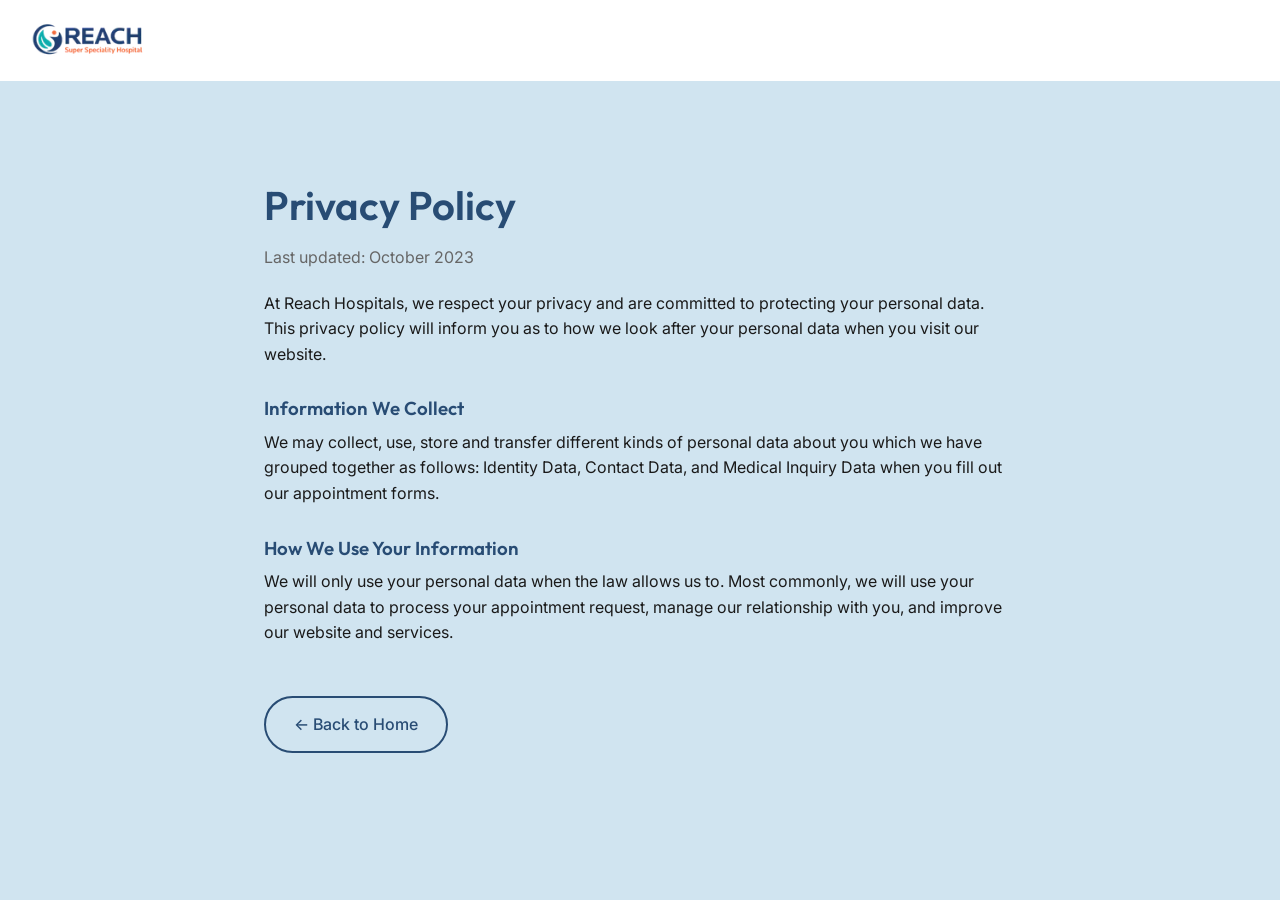
<file: privacy.html>
<!DOCTYPE html>
<html lang="en">
<head>
    <meta charset="UTF-8">
    <meta name="viewport" content="width=device-width, initial-scale=1.0">
    <title>Privacy Policy | Reach Hospitals</title>
    <link href="https://fonts.googleapis.com/css2?family=Inter:wght@400;500;600&family=Outfit:wght@500;600;700;800&display=swap" rel="stylesheet">
    <link rel="stylesheet" href="styles.css?v=3.0">
</head>
<body>
    <nav class="navbar" style="background: var(--bg-white);">
        <div class="container">
            <a href="index.html" class="logo">
                <img src="assets/images/Reach-hospitals-logo-for-site.webp" alt="Reach Hospitals Logo">
            </a>
        </div>
    </nav>
    <section class="section-padding">
        <div class="container" style="max-width: 800px;">
            <h1 class="section-title">Privacy Policy</h1>
            <p style="margin-bottom: 20px; color: var(--text-gray);">Last updated: October 2023</p>
            <p>At Reach Hospitals, we respect your privacy and are committed to protecting your personal data. This privacy policy will inform you as to how we look after your personal data when you visit our website.</p>
            <h3 style="margin-top: 30px; margin-bottom: 10px;">Information We Collect</h3>
            <p>We may collect, use, store and transfer different kinds of personal data about you which we have grouped together as follows: Identity Data, Contact Data, and Medical Inquiry Data when you fill out our appointment forms.</p>
            <h3 style="margin-top: 30px; margin-bottom: 10px;">How We Use Your Information</h3>
            <p>We will only use your personal data when the law allows us to. Most commonly, we will use your personal data to process your appointment request, manage our relationship with you, and improve our website and services.</p>
            <div style="margin-top: 50px;">
                <a href="index.html" class="btn btn-outline">&larr; Back to Home</a>
            </div>
        </div>
    </section>
</body>
</html>
</file>
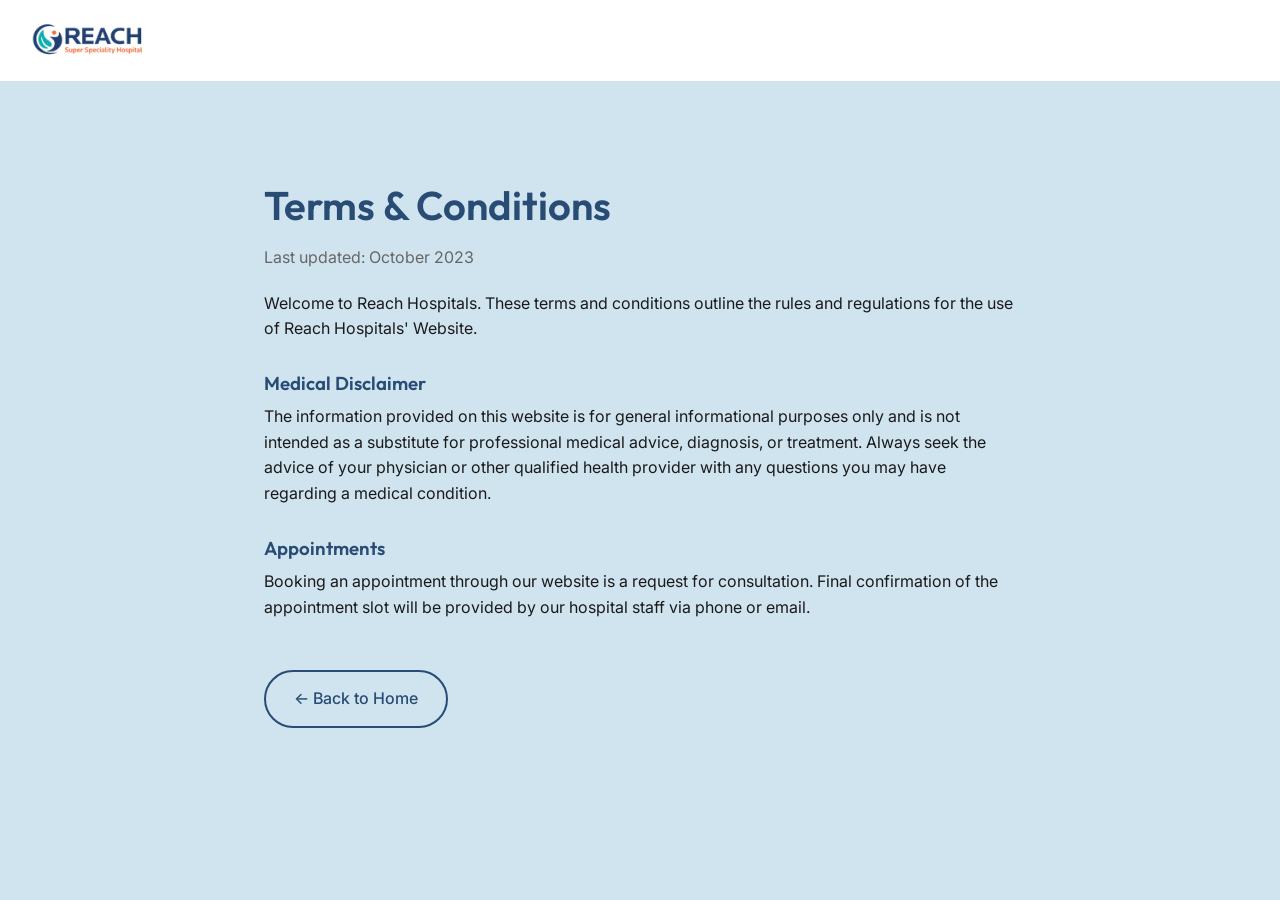
<file: terms.html>
<!DOCTYPE html>
<html lang="en">
<head>
    <meta charset="UTF-8">
    <meta name="viewport" content="width=device-width, initial-scale=1.0">
    <title>Terms & Conditions | Reach Hospitals</title>
    <link href="https://fonts.googleapis.com/css2?family=Inter:wght@400;500;600&family=Outfit:wght@500;600;700;800&display=swap" rel="stylesheet">
    <link rel="stylesheet" href="styles.css?v=3.0">
</head>
<body>
    <nav class="navbar" style="background: var(--bg-white);">
        <div class="container">
            <a href="index.html" class="logo">
                <img src="assets/images/Reach-hospitals-logo-for-site.webp" alt="Reach Hospitals Logo">
            </a>
        </div>
    </nav>
    <section class="section-padding">
        <div class="container" style="max-width: 800px;">
            <h1 class="section-title">Terms & Conditions</h1>
            <p style="margin-bottom: 20px; color: var(--text-gray);">Last updated: October 2023</p>
            <p>Welcome to Reach Hospitals. These terms and conditions outline the rules and regulations for the use of Reach Hospitals' Website.</p>
            <h3 style="margin-top: 30px; margin-bottom: 10px;">Medical Disclaimer</h3>
            <p>The information provided on this website is for general informational purposes only and is not intended as a substitute for professional medical advice, diagnosis, or treatment. Always seek the advice of your physician or other qualified health provider with any questions you may have regarding a medical condition.</p>
            <h3 style="margin-top: 30px; margin-bottom: 10px;">Appointments</h3>
            <p>Booking an appointment through our website is a request for consultation. Final confirmation of the appointment slot will be provided by our hospital staff via phone or email.</p>
            <div style="margin-top: 50px;">
                <a href="index.html" class="btn btn-outline">&larr; Back to Home</a>
            </div>
        </div>
    </section>
</body>
</html>
</file>
<file: styles.css>
:root {
  --primary: #284C74; /* Primary Dark Blue */
  --secondary: #22A19D; /* Secondary Teal Green */
  --accent: #E0704B; /* Accent Orange */
  --success: #25D366; /* WhatsApp Green */
  --danger: #E63946; /* Emergency Red */
  --text-dark: #1A1A1A;
  --text-gray: #666666;
  --bg-light: #D0E4F0; /* Light Background Blue */
  --bg-white: #FFFFFF;
  --border: #EAEAEA;
  --glass-bg: rgba(255, 255, 255, 0.9);
  --glass-border: rgba(255, 255, 255, 0.2);
  --shadow-sm: 0 4px 6px rgba(0, 0, 0, 0.05);
  --shadow-md: 0 10px 30px rgba(0, 0, 0, 0.08);
  --shadow-lg: 0 20px 40px rgba(0, 0, 0, 0.12);
  --font-heading: 'Outfit', sans-serif;
  --font-body: 'Inter', sans-serif;
  --radius: 16px;
  --transition: all 0.3s cubic-bezier(0.4, 0, 0.2, 1);
}

* {
  margin: 0;
  padding: 0;
  box-sizing: border-box;
}

html {
  scroll-behavior: smooth;
  font-size: 16px;
}

body {
  font-family: var(--font-body);
  color: var(--text-dark);
  background-color: var(--bg-light);
  line-height: 1.6;
}

/* Prevent horizontal scroll on desktop only — keep mobile free for Swiper swipe */
@media (min-width: 769px) {
  body { overflow-x: hidden; }
}

h1, h2, h3, h4, h5, h6 {
  font-family: var(--font-heading);
  font-weight: 600;
  color: var(--primary);
  line-height: 1.2;
}

a {
  text-decoration: none;
  color: inherit;
  transition: var(--transition);
}

ul {
  list-style: none;
}

img {
  max-width: 100%;
  height: auto;
  display: block;
}

/* Utilities */
.container {
  width: 100%;
  max-width: 1280px;
  margin: 0 auto;
  padding: 0 24px;
}

.section-padding {
  padding: 100px 0;
}

.text-center {
  text-align: center;
}

.section-title {
  font-size: 2.5rem;
  margin-bottom: 16px;
  color: var(--primary);
}

.section-subtitle {
  font-size: 1.125rem;
  color: var(--text-gray);
  max-width: 600px;
  margin: 0 auto 48px;
}

.btn {
  display: inline-flex;
  align-items: center;
  justify-content: center;
  gap: 8px;
  padding: 14px 28px;
  border-radius: 50px;
  font-weight: 500;
  font-family: var(--font-body);
  cursor: pointer;
  transition: var(--transition);
  border: none;
  font-size: 1rem;
}

.btn-primary {
  background: var(--accent); /* Premium Orange #E0704B */
  color: var(--bg-white);
  box-shadow: 0 4px 15px rgba(224, 112, 75, 0.35);
}

.btn-primary:hover {
  background: var(--secondary); /* Teal Green #22A19D */
  color: var(--bg-white);
  transform: translateY(-2px);
  box-shadow: 0 6px 20px rgba(34, 161, 157, 0.4);
}

.btn-danger {
  background: var(--danger);
  color: var(--bg-white);
}

.btn-danger:hover {
  background: #c92a36;
  transform: translateY(-2px);
}

.btn-outline {
  background: transparent;
  color: var(--primary);
  border: 2px solid var(--primary);
}

.btn-outline:hover {
  background: var(--primary);
  color: var(--bg-white);
}

/* Topbar */
.topbar {
  background: var(--primary);
  color: var(--bg-white);
  padding: 10px 0;
  font-size: 0.875rem;
}

.topbar .container {
  display: flex;
  justify-content: space-between;
  align-items: center;
}

.topbar-info, .topbar-social {
  display: flex;
  gap: 20px;
  align-items: center;
}

.topbar-info span {
  display: flex;
  align-items: center;
  gap: 8px;
}

/* Navbar */
.navbar {
  background: var(--glass-bg);
  backdrop-filter: blur(10px);
  -webkit-backdrop-filter: blur(10px);
  border-bottom: 1px solid var(--glass-border);
  position: sticky;
  top: 0;
  z-index: 1000;
  transition: var(--transition);
}

.navbar.scrolled {
  box-shadow: var(--shadow-sm);
}

.navbar .container {
  display: flex;
  justify-content: space-between;
  align-items: center;
  height: 80px;
}

.logo h1 {
  font-size: 1.8rem;
  color: var(--primary);
  display: flex;
  align-items: center;
  gap: 10px;
}

.logo span {
  color: var(--accent);
}

.logo img {
  height: 52px;
  width: auto;
  display: block;
  transition: var(--transition);
}

.logo:hover img {
  transform: scale(1.03);
}

.nav-links {
  display: flex;
  gap: 32px;
  align-items: center;
}

.nav-links a {
  font-weight: 500;
  color: var(--text-dark);
  position: relative;
}

.nav-links a::after {
  content: '';
  position: absolute;
  width: 0;
  height: 2px;
  bottom: -4px;
  left: 0;
  background-color: var(--secondary);
  transition: var(--transition);
}

.nav-links a:hover::after {
  width: 100%;
}

.nav-links a:hover {
  color: var(--secondary);
}

.mobile-menu-btn {
  display: none;
  font-size: 1.5rem;
  cursor: pointer;
  color: var(--primary);
}

/* Hero Section */
.hero {
  position: relative;
  height: calc(100vh - 80px);
  min-height: 600px;
  overflow: hidden;
  background-color: var(--primary);
}

.hero-slider, .hero-slide {
  height: 100%;
  width: 100%;
}

/* Force swiper internal wrapper to fill the hero height */
.hero-slider .swiper-wrapper {
  height: 100% !important;
}

/* Swiper library root div must also fill height */
.hero .swiper,
.hero-slider {
  height: 100% !important;
  width: 100% !important;
}

.hero-slide {
  position: relative;
  display: flex;
  align-items: center;
  transition: opacity 0.8s ease, visibility 0.8s ease;
}

/* Bulletproof opacity control to prevent overlay overlapping in Swiper fade mode */
.hero-slider .swiper-slide:not(.swiper-slide-active) {
  opacity: 0 !important;
  visibility: hidden;
  pointer-events: none;
}

.hero-slider .swiper-slide-active {
  opacity: 1 !important;
  visibility: visible;
  pointer-events: auto;
}

/* Swiper Hero Slider Custom Navigation & Pagination */
.hero-pagination {
  bottom: 40px !important;
  z-index: 10;
}

.hero-pagination .swiper-pagination-bullet {
  width: 12px;
  height: 12px;
  background: var(--primary);
  opacity: 0.3;
  margin: 0 6px !important;
  transition: all 0.3s ease;
  border-radius: 50%;
}

.hero-pagination .swiper-pagination-bullet-active {
  background: var(--secondary) !important;
  opacity: 1;
  width: 30px;
  border-radius: 8px;
}

.hero-next, .hero-prev {
  color: var(--primary) !important;
  background: rgba(255, 255, 255, 0.85);
  backdrop-filter: blur(4px);
  -webkit-backdrop-filter: blur(4px);
  width: 54px;
  height: 54px;
  border-radius: 50%;
  box-shadow: 0 4px 15px rgba(0, 0, 0, 0.08);
  transition: all 0.3s ease;
  z-index: 10;
}

.hero-next::after, .hero-prev::after {
  font-size: 1.25rem !important;
  font-weight: 800;
}

.hero-next:hover, .hero-prev:hover {
  background: var(--secondary);
  color: #ffffff !important;
  box-shadow: 0 6px 20px rgba(34, 161, 157, 0.3);
  transform: scale(1.05);
}

.hero-next {
  right: 30px !important;
}

.hero-prev {
  left: 30px !important;
}

/* Style swiper navigation for mobile */
@media (max-width: 768px) {
  .hero-next, .hero-prev {
    width: 36px !important;
    height: 36px !important;
    top: 50% !important;
    bottom: auto !important;
    transform: translateY(-50%) !important;
  }
  .hero-next {
    right: 6px !important;
    left: auto !important;
  }
  .hero-prev {
    left: 6px !important;
    right: auto !important;
  }
  .hero-next::after, .hero-prev::after {
    font-size: 0.8rem !important;
  }
  .hero-pagination {
    bottom: 20px !important;
  }
}

.hero-bg {
  position: absolute;
  top: 0;
  left: 0;
  width: 100%;
  height: 100%;
  object-fit: cover;
  z-index: 1;
}

.hero-overlay {
  position: absolute;
  top: 0;
  left: 0;
  width: 100%;
  height: 100%;
  /* Premium vibrant medical blue wash at 100% opacity for perfect balance of image details and readability */
  background: linear-gradient(90deg, rgba(40, 76, 116, 1.0) 0%, rgba(40, 76, 116, 0.75) 50%, rgba(40, 76, 116, 0.50) 100%);
  z-index: 2;
}

.hero-content {
  position: relative;
  z-index: 3;
  color: #ffffff;
  max-width: 800px;
}

.hero-subtitle {
  font-size: 1.25rem;
  font-weight: 600;
  text-transform: uppercase;
  letter-spacing: 2px;
  margin-bottom: 16px;
  color: #6ee7e4; /* Light teal — readable on dark overlay */
  text-shadow: 0 2px 10px rgba(0, 0, 0, 0.65);
}

.hero-title {
  font-size: 3.8rem;
  font-weight: 800;
  color: #ffffff;
  margin-bottom: 24px;
  line-height: 1.15;
  text-shadow: 0 3px 15px rgba(0, 0, 0, 0.60), 0 1px 3px rgba(0, 0, 0, 0.70);
}

.hero-desc {
  font-size: 1.15rem;
  margin-bottom: 40px;
  color: rgba(255, 255, 255, 0.95); /* High opacity white body text */
  line-height: 1.7;
  max-width: 650px;
  text-shadow: 0 2px 10px rgba(0, 0, 0, 0.60), 0 1px 2px rgba(0, 0, 0, 0.70);
}

.hero-btns {
  display: flex;
  align-items: center;
  gap: 16px;
}

/* Custom Teal Pill Button with Circular Icon inside */
.btn-teal-pill {
  background-color: var(--secondary); /* Teal Green #22A19D */
  color: #ffffff;
  border-radius: 50px;
  padding: 10px 24px 10px 14px; /* offset padding for prefix icon */
  display: inline-flex;
  align-items: center;
  gap: 12px;
  font-weight: 600;
  font-family: var(--font-body);
  transition: var(--transition);
  border: none;
  cursor: pointer;
  font-size: 1rem;
}

.btn-teal-pill:hover {
  background-color: var(--primary); /* Hover is Dark Blue #284C74 */
  color: #ffffff;
  transform: translateY(-2px);
  box-shadow: 0 6px 20px rgba(34, 161, 157, 0.35);
}

.btn-arrow-icon {
  background: #ffffff;
  color: var(--secondary); /* Teal Green icon color */
  width: 28px;
  height: 28px;
  border-radius: 50%;
  display: flex;
  align-items: center;
  justify-content: center;
  font-size: 0.85rem;
  transition: var(--transition);
}

.btn-teal-pill:hover .btn-arrow-icon {
  color: var(--primary);
}

.hero-btns .btn-outline {
  border-color: rgba(255, 255, 255, 0.8);
  color: #ffffff;
}

.hero-btns .btn-outline:hover {
  background: #ffffff;
  color: var(--primary);
}

/* Premium Large Typography Scrolling Marquee Separator */
.large-marquee-separator {
  width: 100%;
  overflow: hidden;
  white-space: nowrap;
  padding: 25px 0;
  pointer-events: none;
  user-select: none;
  background-color: #D0E4F0; /* Light Background Blue */
  margin: 0;
  position: relative;
  z-index: 5;
  border-top: 1px solid rgba(40, 76, 116, 0.04);
  border-bottom: 1px solid rgba(40, 76, 116, 0.04);
}

.marquee-track {
  display: flex;
  width: max-content;
  animation: marquee-scroll 38s linear infinite;
}

.marquee-content {
  display: flex;
  align-items: center;
  gap: 3rem;
  padding-right: 3rem;
}

.marquee-content span {
  font-size: 5.5rem;
  font-weight: 800;
  color: rgba(40, 76, 116, 0.15); /* Slightly boosted opacity for perfect contrast on #D0E4F0 */
  letter-spacing: 2px;
  display: inline-flex;
  align-items: center;
  gap: 3rem;
  font-family: var(--font-heading);
}

.marquee-content .divider-char {
  color: rgba(34, 161, 157, 0.25); /* Teal Green accent with soft opacity for divider * */
  font-size: 5rem;
  display: inline-block;
  vertical-align: middle;
}

@keyframes marquee-scroll {
  0% {
    transform: translate3d(0, 0, 0);
  }
  100% {
    transform: translate3d(-50%, 0, 0);
  }
}

/* Responsiveness for Marquee */
@media (max-width: 991px) {
  .large-marquee-separator {
    padding: 20px 0;
    margin: 20px 0;
  }
  .marquee-content span {
    font-size: 3.5rem;
    gap: 2rem;
  }
  .marquee-content {
    gap: 2rem;
    padding-right: 2rem;
  }
  .marquee-content .divider-char {
    font-size: 3rem;
  }
}

@media (max-width: 576px) {
  .large-marquee-separator {
    padding: 15px 0;
    margin: 15px 0;
  }
  .marquee-content span {
    font-size: 2.5rem;
    gap: 1.5rem;
  }
  .marquee-content {
    gap: 1.5rem;
    padding-right: 1.5rem;
  }
  .marquee-content .divider-char {
    font-size: 2.2rem;
  }
}

/* Stats Section */
.stats {
  margin-top: -60px;
  position: relative;
  z-index: 10;
}

.stats-grid {
  display: grid;
  grid-template-columns: repeat(4, 1fr);
  background: var(--bg-white);
  padding: 45px 30px;
  border-radius: 24px; /* premium rounded corners */
  box-shadow: 0 10px 40px rgba(40, 76, 116, 0.08); /* elegant soft shadow */
}

.stat-item {
  text-align: center;
  padding: 0 24px;
}

/* Vertical divider lines between stat items */
.stat-item:not(:last-child) {
  border-right: 1.5px solid #e2e8f0;
}

.stat-header {
  font-size: 0.95rem;
  font-weight: 600;
  text-transform: uppercase;
  color: var(--primary); /* Dark Blue #284C74 */
  letter-spacing: 0.5px;
  margin-bottom: 12px;
  font-family: var(--font-body);
}

.stat-number-wrapper {
  font-size: 3.8rem;
  font-weight: 700;
  color: var(--primary); /* Dark Blue #284C74 */
  line-height: 1;
  margin-bottom: 14px;
  display: flex;
  align-items: baseline;
  justify-content: center;
}

.stat-num {
  font-family: var(--font-heading);
  font-weight: 800;
}

.stat-suffix {
  color: var(--secondary); /* Teal Green #22A19D */
  font-weight: 700;
  font-size: 2.2rem;
  margin-left: 2px;
}

.stat-desc {
  font-size: 0.95rem;
  color: #475569; /* Slate gray description */
  line-height: 1.6;
  max-width: 260px;
  margin: 0 auto;
}

/* Responsive adjustment for Stats */
@media (max-width: 991px) {
  .stats-grid {
    grid-template-columns: repeat(2, 1fr);
    gap: 40px 0px;
  }
  .stat-item:nth-child(2n) {
    border-right: none;
  }
}

@media (max-width: 576px) {
  .stats-grid {
    grid-template-columns: 1fr;
    gap: 30px;
  }
  .stat-item {
    border-right: none !important;
    border-bottom: 1.5px solid #e2e8f0;
    padding-bottom: 25px;
  }
  .stat-item:last-child {
    border-bottom: none;
    padding-bottom: 0;
  }
}

/* About Section (3-column layout) */
.about-layout-3 {
  display: grid;
  grid-template-columns: 1.2fr 1fr 1fr;
  gap: 40px;
  align-items: center;
}

/* Left Column */
.about-text-col {
  padding-right: 20px;
}

.about-eyebrow {
  color: var(--secondary);
  font-weight: 700;
  text-transform: uppercase;
  letter-spacing: 1px;
  margin-bottom: 15px;
  font-size: 0.9rem;
}

.about-title {
  font-size: 2.8rem;
  color: var(--primary);
  margin-bottom: 25px;
  line-height: 1.2;
}

.about-desc {
  color: var(--text-gray);
  margin-bottom: 35px;
  line-height: 1.8;
  font-size: 1.05rem;
}

/* Middle Column */
.about-img-col {
  position: relative;
  height: 500px;
  border-radius: 40px 40px 40px 0;
  overflow: hidden;
  box-shadow: var(--shadow-lg);
}

.about-img-col img {
  width: 100%;
  height: 100%;
  object-fit: cover;
  transition: transform 0.5s ease;
}

.about-img-col:hover img {
  transform: scale(1.05);
}

.about-experience-glass {
  position: absolute;
  bottom: 0;
  left: 0;
  background: rgba(220, 240, 230, 0.9);
  backdrop-filter: blur(8px);
  -webkit-backdrop-filter: blur(8px);
  padding: 25px;
  border-radius: 0 30px 0 0;
  text-align: center;
  border-top: 1px solid rgba(255, 255, 255, 0.5);
  border-right: 1px solid rgba(255, 255, 255, 0.5);
}

.about-experience-glass h3 {
  font-size: 2.8rem;
  color: var(--primary);
  margin-bottom: 5px;
  line-height: 1;
}

.about-experience-glass p {
  color: var(--primary);
  font-weight: 500;
  font-size: 0.95rem;
}

/* Right Column */
.about-features-col {
  display: flex;
  flex-direction: column;
}

.about-features-col img {
  width: 100%;
  height: 180px;
  object-fit: cover;
  border-radius: var(--radius);
  margin-bottom: 30px;
  box-shadow: var(--shadow-md);
}

.features-title {
  font-size: 1.5rem;
  color: var(--primary);
  margin-bottom: 20px;
}

.features-list-vertical {
  list-style: none;
  display: flex;
  flex-direction: column;
  gap: 15px;
}

.features-list-vertical li {
  display: flex;
  align-items: center;
  gap: 12px;
  font-weight: 500;
  color: var(--text-dark);
}

.features-list-vertical i {
  color: var(--secondary);
  font-size: 1.2rem;
}

/* Responsive for About 3-Column */
@media (max-width: 1024px) {
  .about-layout-3 {
    grid-template-columns: 1fr 1fr;
  }
  .about-features-col {
    grid-column: span 2;
    flex-direction: row;
    gap: 30px;
    align-items: center;
  }
  .about-features-col img {
    width: 50%;
    margin-bottom: 0;
  }
  .about-features-col .features-content {
    width: 50%;
  }
}

@media (max-width: 768px) {
  .about-layout-3 {
    grid-template-columns: 1fr;
  }
  .about-features-col {
    grid-column: span 1;
    flex-direction: column;
    align-items: flex-start;
  }
  .about-features-col img {
    width: 100%;
    margin-bottom: 20px;
  }
  .about-img-col {
    height: 400px;
  }
}

/* Services */
.services {
  background-color: var(--bg-white);
}

.services-slider {
  padding: 20px 0 60px;
  position: relative;
  -webkit-user-select: none;
  user-select: none;
}

.services-grid {
  display: grid;
  grid-template-columns: repeat(4, 1fr);
  gap: 30px;
  margin-top: 40px;
  margin-bottom: 40px;
}

@media (max-width: 1200px) {
  .services-grid {
    grid-template-columns: repeat(3, 1fr);
  }
}

@media (max-width: 992px) {
  .services-grid {
    grid-template-columns: repeat(2, 1fr);
  }
}

@media (max-width: 640px) {
  .services-grid {
    grid-template-columns: 1fr;
    gap: 20px;
  }
}

.service-card {
  background: var(--bg-light);
  border-radius: var(--radius);
  overflow: hidden;
  transition: var(--transition);
  border: 1px solid var(--border);
  height: 100%;
  position: relative;
}

.service-card:hover {
  transform: translateY(-10px);
  box-shadow: var(--shadow-md);
  border-color: var(--accent);
}

.service-img {
  height: 200px;
  overflow: hidden;
  position: relative;
}

.service-img img {
  width: 100%;
  height: 100%;
  object-fit: cover;
  transition: transform 0.5s ease;
}

.service-card:hover .service-img img {
  transform: scale(1.1);
}

.service-icon {
  position: absolute;
  top: 175px;
  right: 20px;
  width: 50px;
  height: 50px;
  background: var(--bg-white);
  border-radius: 50%;
  display: flex;
  align-items: center;
  justify-content: center;
  font-size: 1.5rem;
  color: var(--primary);
  box-shadow: var(--shadow-sm);
  z-index: 2;
  transition: var(--transition);
}

.service-icon i {
  display: inline-flex;
  align-items: center;
  justify-content: center;
  line-height: 1;
}

.service-card:hover .service-icon {
  background: var(--accent);
  color: var(--bg-white);
  transform: scale(1.05);
}

.service-content {
  padding: 30px 24px;
}

.service-content h3 {
  font-size: 1.25rem;
  margin-bottom: 12px;
}

.service-content p {
  color: var(--text-gray);
  font-size: 0.95rem;
  margin-bottom: 20px;
}

.service-link {
  color: var(--accent);
  font-weight: 600;
  display: flex;
  align-items: center;
  gap: 8px;
}

.service-link:hover {
  gap: 12px;
}

/* Doctors */
.doctors-header {
  text-align: center;
  margin-bottom: 50px;
}

.doctors-header .eyebrow {
  color: var(--secondary);
  font-weight: 700;
  text-transform: uppercase;
  letter-spacing: 2px;
  font-size: 0.9rem;
  margin-bottom: 10px;
}

.doctors-header h2 {
  font-size: 2.5rem;
  color: var(--primary);
  max-width: 800px;
  margin: 0 auto;
  line-height: 1.3;
}

.doctor-card {
  position: relative;
  background: linear-gradient(to bottom, #ffffff 0%, #e6eaf3 40%, #7c83c3 100%);
  border-radius: 150px 150px 15px 15px;
  text-align: center;
  height: 420px;
  display: flex;
  flex-direction: column;
  justify-content: flex-end;
  box-shadow: var(--shadow-sm);
  transition: transform 0.3s ease;
  overflow: hidden;
  margin-top: 20px;
}

.doctor-card:hover {
  transform: translateY(-10px);
  box-shadow: var(--shadow-lg);
}

.doctor-img {
  position: absolute;
  bottom: 0;
  left: 0;
  width: 100%;
  height: 100%;
  display: flex;
  align-items: flex-end;
  justify-content: center;
  z-index: 1;
}

.doctor-img img {
  width: 100%;
  height: 100%;
  object-fit: cover;
  /* assuming user provides transparent PNGs with the doctor at bottom center */
}

.doctor-placeholder-icon {
  font-size: 180px;
  color: rgba(40, 76, 116, 0.12); /* subtle primary blue color silhouette */
  margin-bottom: 110px;
  transition: transform 0.3s ease, color 0.3s ease;
}

.doctor-card:hover .doctor-placeholder-icon {
  transform: scale(1.05) translateY(-5px);
  color: rgba(40, 76, 116, 0.18);
}

.doctor-info {
  position: relative;
  z-index: 2;
  padding: 0 20px 25px 20px;
}

.doctor-book-btn {
  display: inline-flex;
  align-items: center;
  gap: 6px;
  background: white;
  color: #ff4d4f;
  border: 1px solid #ff4d4f;
  padding: 8px 20px;
  border-radius: 4px;
  font-weight: 500;
  font-size: 0.9rem;
  margin-bottom: 15px;
  transition: all 0.3s;
}

.doctor-book-btn:hover {
  background: #ff4d4f;
  color: white;
}

.doctor-info h3 {
  font-size: 1.2rem;
  color: white;
  margin-bottom: 5px;
  font-weight: 700;
  line-height: 1.3;
}

.doctor-specialty {
  font-size: 0.85rem;
  color: rgba(255, 255, 255, 0.9);
  line-height: 1.4;
}

/* Emergency Banner */
.emergency-banner {
  background: linear-gradient(135deg, var(--primary) 0%, var(--secondary) 100%);
  padding: 60px 0;
  color: var(--bg-white);
  position: relative;
  overflow: hidden;
}

.emergency-banner::before {
  content: '';
  position: absolute;
  top: 0;
  right: 0;
  bottom: 0;
  left: 0;
  background: url('assets/images/emergency.png') center/cover;
  opacity: 0.1;
  mix-blend-mode: overlay;
}

.emergency-content {
  position: relative;
  z-index: 2;
  display: flex;
  justify-content: space-between;
  align-items: center;
}

.emergency-text h2 {
  font-size: 2.5rem;
  color: var(--bg-white);
  margin-bottom: 16px;
}

.emergency-text p {
  font-size: 1.125rem;
  opacity: 0.9;
  max-width: 600px;
}

.emergency-call {
  display: flex;
  align-items: center;
  gap: 20px;
  background: var(--bg-white);
  padding: 20px 40px;
  border-radius: 50px;
}

.emergency-call-icon {
  width: 60px;
  height: 60px;
  background: var(--danger);
  border-radius: 50%;
  display: flex;
  align-items: center;
  justify-content: center;
  font-size: 1.8rem;
  color: var(--bg-white);
  animation: pulse 2s infinite;
}

.emergency-call-text h4 {
  font-size: 1rem;
  color: var(--text-gray);
  margin-bottom: 4px;
}

.emergency-call-text a {
  font-size: 1.5rem;
  font-weight: 700;
  color: var(--danger);
  font-family: var(--font-heading);
}

@keyframes pulse {
  0% { box-shadow: 0 0 0 0 rgba(230, 57, 70, 0.4); }
  70% { box-shadow: 0 0 0 15px rgba(230, 57, 70, 0); }
  100% { box-shadow: 0 0 0 0 rgba(230, 57, 70, 0); }
}

/* Testimonials */
.testimonials {
  background-color: #ffffff; /* white background matching the screenshot */
  padding: 80px 0;
}

.pill-badge {
  display: inline-block;
  background-color: rgba(208, 228, 240, 0.6);
  color: var(--primary);
  padding: 6px 16px;
  border-radius: 50px;
  font-size: 0.85rem;
  font-weight: 600;
  text-transform: uppercase;
  letter-spacing: 1px;
  margin-bottom: 15px;
}

.google-rating-sub {
  display: flex;
  align-items: center;
  justify-content: center;
  gap: 8px;
  margin-top: -10px;
  margin-bottom: 40px;
}

.google-rating-sub .rating-num {
  font-size: 1.2rem;
  font-weight: 700;
  color: #1a1a1a;
}

.google-rating-sub .rating-stars {
  color: #FFD700;
  font-size: 1.1rem;
}

.testimonial-card {
  background: #ffffff;
  padding: 30px;
  border-radius: 20px; /* beautifully rounded corners matching the screenshot */
  border: 1px solid #e2e8f0; /* clean light border */
  box-shadow: 0 4px 20px rgba(0, 0, 0, 0.02);
  margin: 15px;
  transition: all 0.3s ease;
  height: 100%;
  display: flex;
  flex-direction: column;
  text-align: left;
}

.testimonial-card:hover {
  transform: translateY(-5px);
  box-shadow: 0 10px 30px rgba(40, 76, 116, 0.08);
  border-color: rgba(40, 76, 116, 0.2);
}

.testimonial-card-header {
  display: flex;
  align-items: center;
  gap: 15px;
  margin-bottom: 20px;
}

.patient-avatar {
  width: 48px;
  height: 48px;
  border-radius: 50%;
  display: flex;
  align-items: center;
  justify-content: center;
  color: #ffffff;
  font-weight: 700;
  font-size: 1.2rem;
}

.patient-meta h4 {
  font-size: 1.05rem;
  color: #1e293b;
  font-weight: 600;
  margin-bottom: 2px;
}

.patient-rating {
  display: flex;
  align-items: center;
  gap: 6px;
}

.patient-rating .rating-val {
  font-size: 0.85rem;
  font-weight: 700;
  color: #64748b;
}

.patient-rating .stars {
  color: #FFD700;
  font-size: 0.9rem;
}

.testimonial-text {
  font-size: 0.95rem;
  line-height: 1.6;
  color: #475569;
  font-style: normal;
  margin-bottom: 0;
}

/* Facilities */
.facilities-grid {
  display: grid;
  grid-template-columns: repeat(4, 1fr);
  gap: 24px;
}

.facility-card {
  text-align: center;
  padding: 32px 24px;
  background: var(--bg-white);
  border-radius: var(--radius);
  box-shadow: var(--shadow-sm);
  transition: var(--transition);
}

.facility-card:hover {
  transform: translateY(-5px);
  box-shadow: var(--shadow-md);
  background: var(--primary);
  color: var(--bg-white);
}

.facility-card:hover h3, .facility-card:hover .facility-icon {
  color: var(--bg-white);
}

.facility-icon {
  font-size: 3rem;
  color: var(--accent);
  margin-bottom: 20px;
  transition: var(--transition);
}

.facility-card h3 {
  font-size: 1.125rem;
}

/* FAQ */
.faq-container {
  max-width: 800px;
  margin: 0 auto;
}

.faq-item {
  background: var(--bg-white);
  border-radius: 8px;
  margin-bottom: 16px;
  box-shadow: var(--shadow-sm);
  overflow: hidden;
}

.faq-header {
  padding: 20px 24px;
  display: flex;
  justify-content: space-between;
  align-items: center;
  cursor: pointer;
  font-weight: 600;
  color: var(--primary);
  font-family: var(--font-heading);
  transition: var(--transition);
}

.faq-header:hover {
  background: var(--bg-light);
}

.faq-icon {
  transition: transform 0.3s ease;
}

.faq-item.active .faq-icon {
  transform: rotate(180deg);
}

.faq-content {
  padding: 0 24px;
  max-height: 0;
  overflow: hidden;
  transition: max-height 0.3s ease, padding 0.3s ease;
}

.faq-item.active .faq-content {
  padding: 0 24px 20px;
  max-height: 500px;
}

/* Appointment Form */
.appointment {
  background: url('assets/images/hero_hospital.png') center/cover;
  position: relative;
}

.appointment::before {
  content: '';
  position: absolute;
  top: 0;
  left: 0;
  width: 100%;
  height: 100%;
  background: rgba(255, 255, 255, 0.9);
}

.appointment .container {
  position: relative;
  z-index: 2;
}

.appointment-wrapper {
  display: grid;
  grid-template-columns: 1fr 1.5fr;
  gap: 60px;
  background: var(--bg-white);
  border-radius: var(--radius);
  overflow: hidden;
  box-shadow: var(--shadow-lg);
}

.appointment-info {
  background: var(--primary);
  color: var(--bg-white);
  padding: 48px;
}

.appointment-info h3 {
  color: var(--bg-white);
  font-size: 2rem;
  margin-bottom: 24px;
}

.info-item {
  display: flex;
  gap: 16px;
  margin-bottom: 32px;
}

.info-icon {
  font-size: 1.5rem;
  color: var(--accent);
}

.info-text h4 {
  color: var(--bg-white);
  margin-bottom: 8px;
  font-size: 1.125rem;
}

.info-text p {
  opacity: 0.8;
}

.appointment-form {
  padding: 48px;
}

.form-grid {
  display: grid;
  grid-template-columns: 1fr 1fr;
  gap: 24px;
  margin-bottom: 24px;
}

.form-group {
  margin-bottom: 24px;
}

.form-control {
  width: 100%;
  padding: 14px 20px;
  border: 1px solid var(--border);
  border-radius: 8px;
  font-family: var(--font-body);
  font-size: 1rem;
  transition: var(--transition);
  background: var(--bg-light);
}

.form-control:focus {
  outline: none;
  border-color: var(--primary);
  box-shadow: 0 0 0 3px rgba(0, 59, 115, 0.1);
  background: var(--bg-white);
}

textarea.form-control {
  height: 120px;
  resize: vertical;
}

/* Footer */
.footer {
  background: var(--text-dark);
  color: var(--bg-white);
  padding: 80px 0 20px;
}

.footer-grid {
  display: grid;
  grid-template-columns: 2fr 1fr 1fr 1.5fr;
  gap: 40px;
  margin-bottom: 60px;
}

.footer-logo h2 {
  color: var(--bg-white);
  font-size: 2rem;
  margin-bottom: 24px;
  display: flex;
  align-items: center;
  gap: 10px;
}

.footer-logo span {
  color: var(--accent);
}

.footer-logo img {
  height: 56px;
  width: auto;
  display: block;
  margin-bottom: 24px;
  filter: brightness(0) invert(1);
  transition: var(--transition);
}

.footer-logo:hover img {
  opacity: 0.9;
  transform: scale(1.02);
}

.footer-about p {
  opacity: 0.7;
  margin-bottom: 24px;
}

.social-links {
  display: flex;
  gap: 16px;
}

.social-links a {
  width: 40px;
  height: 40px;
  border-radius: 50%;
  background: rgba(255, 255, 255, 0.1);
  display: flex;
  align-items: center;
  justify-content: center;
  color: var(--bg-white);
  transition: var(--transition);
}

.social-links a:hover {
  background: var(--accent);
  transform: translateY(-3px);
}

.footer-widget h3 {
  color: var(--bg-white);
  font-size: 1.25rem;
  margin-bottom: 24px;
}

.footer-links li {
  margin-bottom: 12px;
}

.footer-links a {
  opacity: 0.7;
}

.footer-links a:hover {
  opacity: 1;
  color: var(--accent);
  padding-left: 5px;
}

.footer-contact li {
  display: flex;
  gap: 12px;
  margin-bottom: 16px;
  opacity: 0.7;
}

.footer-contact i {
  color: var(--accent);
  margin-top: 5px;
}

.footer-bottom {
  padding-top: 24px;
  border-top: 1px solid rgba(255, 255, 255, 0.1);
  display: flex;
  justify-content: space-between;
  align-items: center;
  opacity: 0.7;
  font-size: 0.875rem;
}

.footer-bottom-links {
  display: flex;
  gap: 20px;
}

/* Floating WhatsApp */
.floating-whatsapp {
  position: fixed;
  bottom: 30px;
  right: 30px;
  width: 60px;
  height: 60px;
  background: var(--success);
  color: var(--bg-white);
  border-radius: 50%;
  display: flex;
  align-items: center;
  justify-content: center;
  font-size: 2rem;
  box-shadow: var(--shadow-lg);
  z-index: 1000;
  transition: var(--transition);
  animation: bounce 2s infinite;
}

.floating-whatsapp:hover {
  transform: scale(1.1);
  background: #1EBE5A;
}

.floating-call {
  position: fixed;
  bottom: 105px;
  right: 30px;
  width: 60px;
  height: 60px;
  background: var(--accent);
  color: var(--bg-white);
  border-radius: 50%;
  display: flex;
  align-items: center;
  justify-content: center;
  font-size: 1.8rem;
  box-shadow: var(--shadow-lg);
  z-index: 1000;
  transition: var(--transition);
  animation: bounce-slow 2.5s infinite;
}

.floating-call:hover {
  transform: scale(1.1);
  background: #c94928;
}

.floating-appointment {
  position: fixed;
  bottom: 180px;
  right: 30px;
  width: 60px;
  height: 60px;
  background: var(--secondary);
  color: var(--bg-white);
  border-radius: 50%;
  display: flex;
  align-items: center;
  justify-content: center;
  font-size: 1.8rem;
  box-shadow: var(--shadow-lg);
  z-index: 1000;
  transition: var(--transition);
  animation: bounce-slower 3s infinite;
}

.floating-appointment:hover {
  transform: scale(1.1);
  background: #19807d;
}

@keyframes bounce {
  0%, 20%, 50%, 80%, 100% { transform: translateY(0); }
  40% { transform: translateY(-10px); }
  60% { transform: translateY(-5px); }
}

@keyframes bounce-slow {
  0%, 20%, 50%, 80%, 100% { transform: translateY(0); }
  40% { transform: translateY(-8px); }
  60% { transform: translateY(-4px); }
}

@keyframes bounce-slower {
  0%, 20%, 50%, 80%, 100% { transform: translateY(0); }
  40% { transform: translateY(-6px); }
  60% { transform: translateY(-3px); }
}

@media (max-width: 640px) {
  .floating-whatsapp, .floating-call, .floating-appointment {
    width: 50px;
    height: 50px;
    font-size: 1.5rem;
    right: 20px;
  }
  .floating-whatsapp { bottom: 20px; }
  .floating-call { bottom: 85px; }
  .floating-appointment { bottom: 150px; }
}

/* Media Queries */
@media (max-width: 1024px) {
  .hero-title { font-size: 3rem; }
  .stats-grid { grid-template-columns: repeat(2, 1fr); }
  .about-grid, .appointment-wrapper { grid-template-columns: 1fr; }
  .facilities-grid { grid-template-columns: repeat(2, 1fr); }
  .footer-grid { grid-template-columns: 1fr 1fr; }
}

@media (max-width: 768px) {
  .nav-links {
    position: fixed;
    top: 80px;
    left: -100%;
    width: 100%;
    height: calc(100vh - 80px);
    background: var(--bg-white);
    flex-direction: column;
    justify-content: center;
    transition: 0.3s;
  }
  .nav-links.active { left: 0; }
  .mobile-menu-btn { display: block; }
  .topbar { display: none; }
  .hero-title { font-size: 2.5rem; }
  .emergency-content { flex-direction: column; text-align: center; gap: 30px; }
  .form-grid { grid-template-columns: 1fr; }
  .footer-grid { grid-template-columns: 1fr; }
  .footer-bottom { flex-direction: column; gap: 16px; text-align: center; }
}

/* Animations */
.reveal {
  opacity: 0;
  transform: translateY(50px);
  transition: all 0.8s ease-out;
}

.reveal.active {
  opacity: 1;
  transform: translateY(0);
}

/* Page Header for subpages */
.page-header {
  background-color: var(--primary);
  background-image: linear-gradient(135deg, var(--primary) 0%, #1a365d 100%);
  padding: 120px 0 60px 0;
  text-align: center;
  color: white;
  position: relative;
  overflow: hidden;
}

.page-header::after {
  content: '';
  position: absolute;
  top: 0;
  left: 0;
  width: 100%;
  height: 100%;
  background: url('assets/images/hero_hospital.png') center/cover;
  opacity: 0.1;
  z-index: 1;
}

.page-header .container {
  position: relative;
  z-index: 2;
}

.page-header h1 {
  font-size: 3rem;
  font-family: 'Outfit', sans-serif;
  margin-bottom: 16px;
  animation: slideUp 0.8s ease-out forwards;
}

.page-header p {
  font-size: 1.2rem;
  opacity: 0.9;
  max-width: 600px;
  margin: 0 auto;
  animation: slideUp 0.8s ease-out 0.2s forwards;
  opacity: 0;
}

@keyframes slideUp {
  from { opacity: 0; transform: translateY(30px); }
  to { opacity: 1; transform: translateY(0); }
}

/* ==========================================
   CASHLESS INSURANCE & TPA NETWORK SECTION
   ========================================== */
.insurance-partners {
  background: linear-gradient(180deg, rgba(208, 228, 240, 0.15) 0%, rgba(255, 255, 255, 0.8) 100%);
  position: relative;
  overflow: hidden;
  border-top: 1px solid rgba(40, 76, 116, 0.05);
  border-bottom: 1px solid rgba(40, 76, 116, 0.05);
}

.insurance-marquee-container {
  display: flex;
  flex-direction: column;
  gap: 24px;
  width: 100vw;
  position: relative;
  left: 50%;
  transform: translateX(-50%);
  margin-top: 20px;
  overflow: hidden;
}

/* Elegant left & right fading gradients to signify infinity */
.insurance-marquee-container::before,
.insurance-marquee-container::after {
  content: '';
  position: absolute;
  top: 0;
  bottom: 0;
  width: 150px;
  z-index: 10;
  pointer-events: none;
}

.insurance-marquee-container::before {
  left: 0;
  background: linear-gradient(90deg, var(--bg-light) 0%, rgba(208, 228, 240, 0) 100%);
}

.insurance-marquee-container::after {
  right: 0;
  background: linear-gradient(-90deg, var(--bg-light) 0%, rgba(208, 228, 240, 0) 100%);
}

.insurance-marquee-row {
  display: flex;
  width: max-content;
  align-items: center;
  gap: 24px;
}

.insurance-marquee-row.row-left {
  animation: scroll-left 50s linear infinite;
}

.insurance-marquee-row.row-right {
  animation: scroll-right 50s linear infinite;
}

/* Smooth pausing when the user hovers to explore partners */
.insurance-marquee-container:hover .insurance-marquee-row {
  animation-play-state: paused;
}

.insurance-card {
  flex: 0 0 auto;
  width: 250px;
  height: 96px;
  background: #ffffff;
  border-radius: var(--radius);
  border: 1px solid rgba(40, 76, 116, 0.07);
  box-shadow: 0 4px 12px rgba(40, 76, 116, 0.03);
  display: flex;
  align-items: center;
  justify-content: center;
  padding: 15px 25px;
  cursor: pointer;
  opacity: 0.85;
  transition: all 0.4s cubic-bezier(0.4, 0, 0.2, 1);
  transform: translateZ(0);
}

.insurance-card:hover {
  opacity: 1;
  transform: translateY(-8px) scale(1.04);
  border-color: rgba(34, 161, 157, 0.35);
  box-shadow: 0 16px 32px rgba(40, 76, 116, 0.08), 
              0 0 20px rgba(34, 161, 157, 0.12);
}

.insurance-logo-svg {
  width: 100%;
  height: 100%;
  max-height: 52px;
  display: block;
}

@keyframes scroll-left {
  0% { transform: translate3d(0, 0, 0); }
  100% { transform: translate3d(-50%, 0, 0); }
}

@keyframes scroll-right {
  0% { transform: translate3d(-50%, 0, 0); }
  100% { transform: translate3d(0, 0, 0); }
}

/* Responsive adjustments */
@media (max-width: 1024px) {
  .insurance-marquee-container::before,
  .insurance-marquee-container::after {
    width: 100px;
  }
}

@media (max-width: 768px) {
  .insurance-marquee-container::before,
  .insurance-marquee-container::after {
    width: 60px;
  }
  .insurance-card {
    width: 200px;
    height: 80px;
    padding: 10px 18px;
    border-radius: 12px;
  }
  .insurance-marquee-row {
    gap: 16px;
  }
}

@media (max-width: 480px) {
  .insurance-marquee-container::before,
  .insurance-marquee-container::after {
    width: 40px;
  }
}

/* ==========================================
   WHY CHOOSE REACH SECTION
   ========================================== */
.why-choose {
  background: #ffffff;
  position: relative;
  overflow: hidden;
  border-bottom: 1px solid rgba(40, 76, 116, 0.05);
}

.why-choose-grid {
  display: grid;
  grid-template-columns: 1fr 1.2fr;
  gap: 48px;
  align-items: center;
}

.why-choose-image-card {
  background: var(--primary);
  padding: 24px;
  border-radius: 28px;
  box-shadow: var(--shadow-lg);
  display: flex;
  justify-content: center;
  align-items: center;
  position: relative;
  overflow: hidden;
}

.hospital-image-container {
  width: 100%;
  border-radius: 20px;
  overflow: hidden;
  position: relative;
}

.hospital-main-img {
  width: 100%;
  height: 480px;
  display: block;
  object-fit: cover;
  transition: transform 0.8s cubic-bezier(0.2, 0.8, 0.2, 1);
}

.why-choose-image-card:hover .hospital-main-img {
  transform: scale(1.06);
}

.image-overlay-badge {
  position: absolute;
  top: 24px;
  left: 24px;
  background: rgba(255, 255, 255, 0.95);
  backdrop-filter: blur(10px);
  padding: 12px 20px;
  border-radius: 50px;
  display: flex;
  align-items: center;
  gap: 12px;
  box-shadow: 0 10px 30px rgba(0, 0, 0, 0.15);
  border: 1px solid rgba(255, 255, 255, 0.6);
  z-index: 5;
  animation: float-subtle 4s infinite ease-in-out;
}

.image-overlay-badge i {
  color: var(--accent);
  font-size: 1.4rem;
}

.badge-text {
  display: flex;
  flex-direction: column;
  line-height: 1.2;
}

.badge-text span {
  font-size: 10px;
  color: var(--text-gray);
  font-family: var(--font-body);
  text-transform: uppercase;
  letter-spacing: 0.5px;
}

.badge-text strong {
  font-size: 14px;
  color: var(--primary);
  font-family: var(--font-heading);
  font-weight: 700;
}

@keyframes float-subtle {
  0%, 100% { transform: translateY(0); }
  50% { transform: translateY(-6px); }
}

.why-choose-cards-grid {
  display: grid;
  grid-template-columns: repeat(2, 1fr);
  gap: 24px;
}

.why-card {
  background: #ffffff;
  border: 1px solid rgba(40, 76, 116, 0.06);
  border-radius: 24px;
  padding: 32px 28px;
  box-shadow: 0 4px 20px rgba(40, 76, 116, 0.02);
  transition: all 0.5s cubic-bezier(0.2, 0.8, 0.2, 1);
  position: relative;
  overflow: hidden;
  display: flex;
  flex-direction: column;
  height: 100%;
}

.why-card::before {
  content: '';
  position: absolute;
  top: 0;
  left: 0;
  width: 100%;
  height: 4px;
  background: linear-gradient(90deg, var(--secondary) 0%, var(--primary) 100%);
  opacity: 0;
  transition: opacity 0.3s ease;
}

.why-card:hover {
  transform: translateY(-8px);
  border-color: rgba(34, 161, 157, 0.25);
  box-shadow: 0 20px 40px rgba(40, 76, 116, 0.08);
}

.why-card:hover::before {
  opacity: 1;
}

.why-card-icon-wrapper {
  width: 56px;
  height: 56px;
  background: rgba(34, 161, 157, 0.08);
  border-radius: 16px;
  display: flex;
  align-items: center;
  justify-content: center;
  margin-bottom: 24px;
  position: relative;
  transition: all 0.4s cubic-bezier(0.2, 0.8, 0.2, 1);
}

.why-card-icon-wrapper svg {
  transition: stroke 0.4s ease;
}

.why-card:hover .why-card-icon-wrapper {
  background: var(--secondary);
}

.why-card:hover .why-card-icon-wrapper svg:not(.watermark-icon) {
  stroke: #ffffff;
}

.watermark-icon {
  position: absolute;
  right: -12px;
  bottom: -12px;
  width: 48px;
  height: 48px;
  pointer-events: none;
  opacity: 0.12;
  transition: all 0.4s ease;
}

.why-card:hover .watermark-icon {
  transform: scale(1.15) rotate(15deg);
  opacity: 0.25;
}

.why-card-title {
  font-family: var(--font-heading);
  font-size: 1.25rem;
  font-weight: 700;
  color: var(--primary);
  margin-bottom: 12px;
}

.why-card-desc {
  font-family: var(--font-body);
  font-size: 0.95rem;
  color: var(--text-gray);
  line-height: 1.6;
}

/* Premium Slide Animation Reveals */
.reveal.reveal-left {
  opacity: 0;
  transform: translate3d(-80px, 0, 0);
  transition: all 1.2s cubic-bezier(0.2, 0.8, 0.2, 1);
}

.reveal.reveal-right {
  opacity: 0;
  transform: translate3d(80px, 0, 0);
  transition: all 1.2s cubic-bezier(0.2, 0.8, 0.2, 1);
}

.reveal.reveal-left.active,
.reveal.reveal-right.active {
  opacity: 1;
  transform: translate3d(0, 0, 0);
}

/* Why Choose Section Responsiveness */
@media (max-width: 1024px) {
  .why-choose-grid {
    grid-template-columns: 1fr;
    gap: 40px;
  }
  .hospital-main-img {
    height: 380px;
  }
}

@media (max-width: 768px) {
  /* Generic Grids Collapse to 1 Column */
  .why-choose-grid,
  .why-choose-cards-grid,
  .about-grid,
  .features-grid,
  .stats-grid,
  .services-grid,
  .specialities-grid,
  .facilities-grid,
  .team-grid,
  .doctors-grid,
  .insurance-grid {
    grid-template-columns: 1fr !important;
  }

  /* Spacing Adjustments */
  .about-img-col,
  .about-features-col {
    margin-top: 30px;
  }
  
  /* ── HERO MOBILE COMPLETE FIX ── */
  .hero {
    height: 100vh;
    min-height: 580px;
    max-height: 100vh;
  }

  .hero-slider {
    height: 100% !important;
  }

  /* Each slide fills the full hero height */
  .hero-slide {
    position: relative !important;
    height: 100% !important;
    min-height: 580px !important;
    display: flex !important;
    align-items: center !important;
  }

  /* Background image always fills the slide */
  .hero-bg {
    position: absolute !important;
    inset: 0 !important;
    width: 100% !important;
    height: 100% !important;
    object-fit: cover !important;
    object-position: center center !important;
    z-index: 1 !important;
  }

  /* Overlay sits above image */
  .hero-overlay {
    position: absolute !important;
    inset: 0 !important;
    background: linear-gradient(
      90deg,
      rgba(40, 76, 116, 1.0) 0%,
      rgba(40, 76, 116, 0.75) 50%,
      rgba(40, 76, 116, 0.50) 100%
    ) !important;
    z-index: 2 !important;
  }

  /* Container positions content above overlay */
  .hero-container {
    position: relative;
    z-index: 3;
    display: flex;
    align-items: center;
    width: 100%;
    min-height: 580px;
    padding-top: 30px;
    padding-bottom: 80px;
  }

  .hero-content {
    max-width: 100% !important;
    padding-left: 24px !important;
    padding-right: 24px !important;
    padding-top: 0 !important;
    padding-bottom: 0 !important;
  }

  .hero-title {
    font-size: 1.85rem !important;
    line-height: 1.25 !important;
  }

  .hero-title br {
    display: none !important;
  }

  .hero-subtitle {
    font-size: 0.85rem !important;
  }

  .hero-desc {
    font-size: 0.92rem !important;
    line-height: 1.65 !important;
  }

  /* Stack buttons vertically on mobile */
  .hero-btns {
    display: flex !important;
    flex-direction: column !important;
    gap: 12px !important;
    width: 100% !important;
  }

  .hero-btns .btn,
  .hero-btns .btn-outline,
  .hero-btns .btn-teal-pill {
    width: 100% !important;
    justify-content: center !important;
    text-align: center !important;
  }
  
  .stats {
    margin-top: -30px;
  }
  
  /* Homepage Horizontal Swiping for Doctors */
  .mobile-swipe-grid {
    display: flex !important;
    flex-wrap: nowrap !important;
    overflow-x: auto !important;
    scroll-snap-type: x mandatory;
    gap: 16px !important;
    padding-bottom: 20px !important;
    -webkit-overflow-scrolling: touch;
    scrollbar-width: none;
    margin-left: -20px;
    margin-right: -20px;
    padding-left: 20px;
    padding-right: 20px;
  }
  .mobile-swipe-grid::-webkit-scrollbar {
    display: none;
  }
  .mobile-swipe-grid > * {
    flex: 0 0 78% !important;
    scroll-snap-align: start;
    max-width: 300px;
    width: 78% !important;
  }

  /* Override Swiper JS transform so native scroll works on mobile */
  .swiper-wrapper.mobile-swipe-grid {
    transform: none !important;
    transition: none !important;
    will-change: auto !important;
  }
  
  .section-padding {
    padding: 60px 0;
  }
  
  .page-header h1 {
    font-size: 2.2rem;
  }
  
  .appointment-wrapper {
    padding: 0;
    gap: 0;
  }
  
  .appointment-info,
  .appointment-form {
    padding: 24px !important;
  }
  
  iframe {
    height: 300px !important;
  }
  
  .hero-title {
    font-size: 1.85rem !important;
  }
  
  .section-title {
    font-size: 1.8rem !important;
  }
}

@media (max-width: 640px) {
  .why-choose-cards-grid {
    grid-template-columns: 1fr;
    gap: 20px;
  }
  .why-card {
    padding: 28px 24px;
  }
  .hero-title {
    font-size: 1.7rem !important;
  }
  .btn {
    width: 100%;
    margin-bottom: 10px;
    text-align: center;
  }
  .hero-btns {
    display: flex;
    flex-direction: column;
    width: 100%;
    margin-bottom: 20px;
  }
  .hero-btns .btn, .hero-btns .btn-outline, .hero-btns .btn-teal-pill {
    width: 100%;
    margin: 8px 0;
    justify-content: center;
  }
  .hospital-main-img {
    height: 250px;
  }
  
  /* Make floating buttons smaller on mobile to prevent blocking text */
  .floating-whatsapp, .floating-call, .floating-appointment {
    width: 44px !important;
    height: 44px !important;
    font-size: 1.25rem !important;
    right: 15px !important;
  }
  .floating-whatsapp { bottom: 15px !important; }
  .floating-call { bottom: 70px !important; }
  .floating-appointment { bottom: 125px !important; }
  
  .stat-num {
    font-size: 2.5rem;
  }
}

/* Custom mouse cursor styles - only applies to desktop and fine pointers */
@media (min-width: 1025px) and (pointer: fine) {
  body {
    cursor: none; /* Hide default cursor on desktop */
  }
  a, button, .btn, .swiper-button-next, .swiper-button-prev, .swiper-pagination-bullet, .faq-header, .service-card, .doctor-card, input, select, textarea {
    cursor: none !important;
  }
  
  .custom-cursor {
    width: 8px;
    height: 8px;
    background-color: #17c3b2; /* Hospital Teal */
    border-radius: 50%;
    position: fixed;
    top: 0;
    left: 0;
    pointer-events: none;
    z-index: 99999;
    transform: translate(-50%, -50%);
    transition: width 0.2s, height 0.2s, background-color 0.2s;
  }
  
  .custom-cursor-ring {
    width: 40px;
    height: 40px;
    border: 1.5px solid rgba(23, 195, 178, 0.45);
    background-color: rgba(23, 195, 178, 0.04);
    border-radius: 50%;
    position: fixed;
    top: 0;
    left: 0;
    pointer-events: none;
    z-index: 99998;
    transform: translate(-50%, -50%);
    box-shadow: 0 0 15px rgba(23, 195, 178, 0.15), inset 0 0 10px rgba(23, 195, 178, 0.08);
    backdrop-filter: blur(1.5px);
    -webkit-backdrop-filter: blur(1.5px);
    transition: border-color 0.3s, background-color 0.3s, box-shadow 0.3s, width 0.3s, height 0.3s;
  }
  
  /* Cursor states on hover */
  .custom-cursor.hovered {
    width: 12px;
    height: 12px;
    background-color: #f47c48; /* Hospital Orange */
  }
  
  .custom-cursor-ring.hovered {
    width: 65px;
    height: 65px;
    border-color: rgba(244, 124, 72, 0.75);
    background-color: rgba(244, 124, 72, 0.08);
    box-shadow: 0 0 25px rgba(244, 124, 72, 0.35), inset 0 0 15px rgba(244, 124, 72, 0.15);
    backdrop-filter: blur(0.5px);
    -webkit-backdrop-filter: blur(0.5px);
  }
  
  /* Ripple pulse effect on click */
  .cursor-ripple {
    position: fixed;
    border: 2px solid #17c3b2;
    border-radius: 50%;
    pointer-events: none;
    z-index: 99997;
    transform: translate(-50%, -50%);
    animation: cursor-ripple-anim 0.6s cubic-bezier(0.1, 0.8, 0.3, 1) forwards;
  }
  
  /* Floating particle sparks */
  .cursor-spark {
    position: fixed;
    width: 4px;
    height: 4px;
    background-color: #17c3b2;
    border-radius: 50%;
    pointer-events: none;
    z-index: 99996;
    transform: translate(-50%, -50%);
    box-shadow: 0 0 8px #17c3b2;
  }
}

@keyframes cursor-ripple-anim {
  0% {
    width: 0px;
    height: 0px;
    opacity: 0.8;
  }
  100% {
    width: 80px;
    height: 80px;
    opacity: 0;
    border-color: #f47c48;
  }
}
</file>
